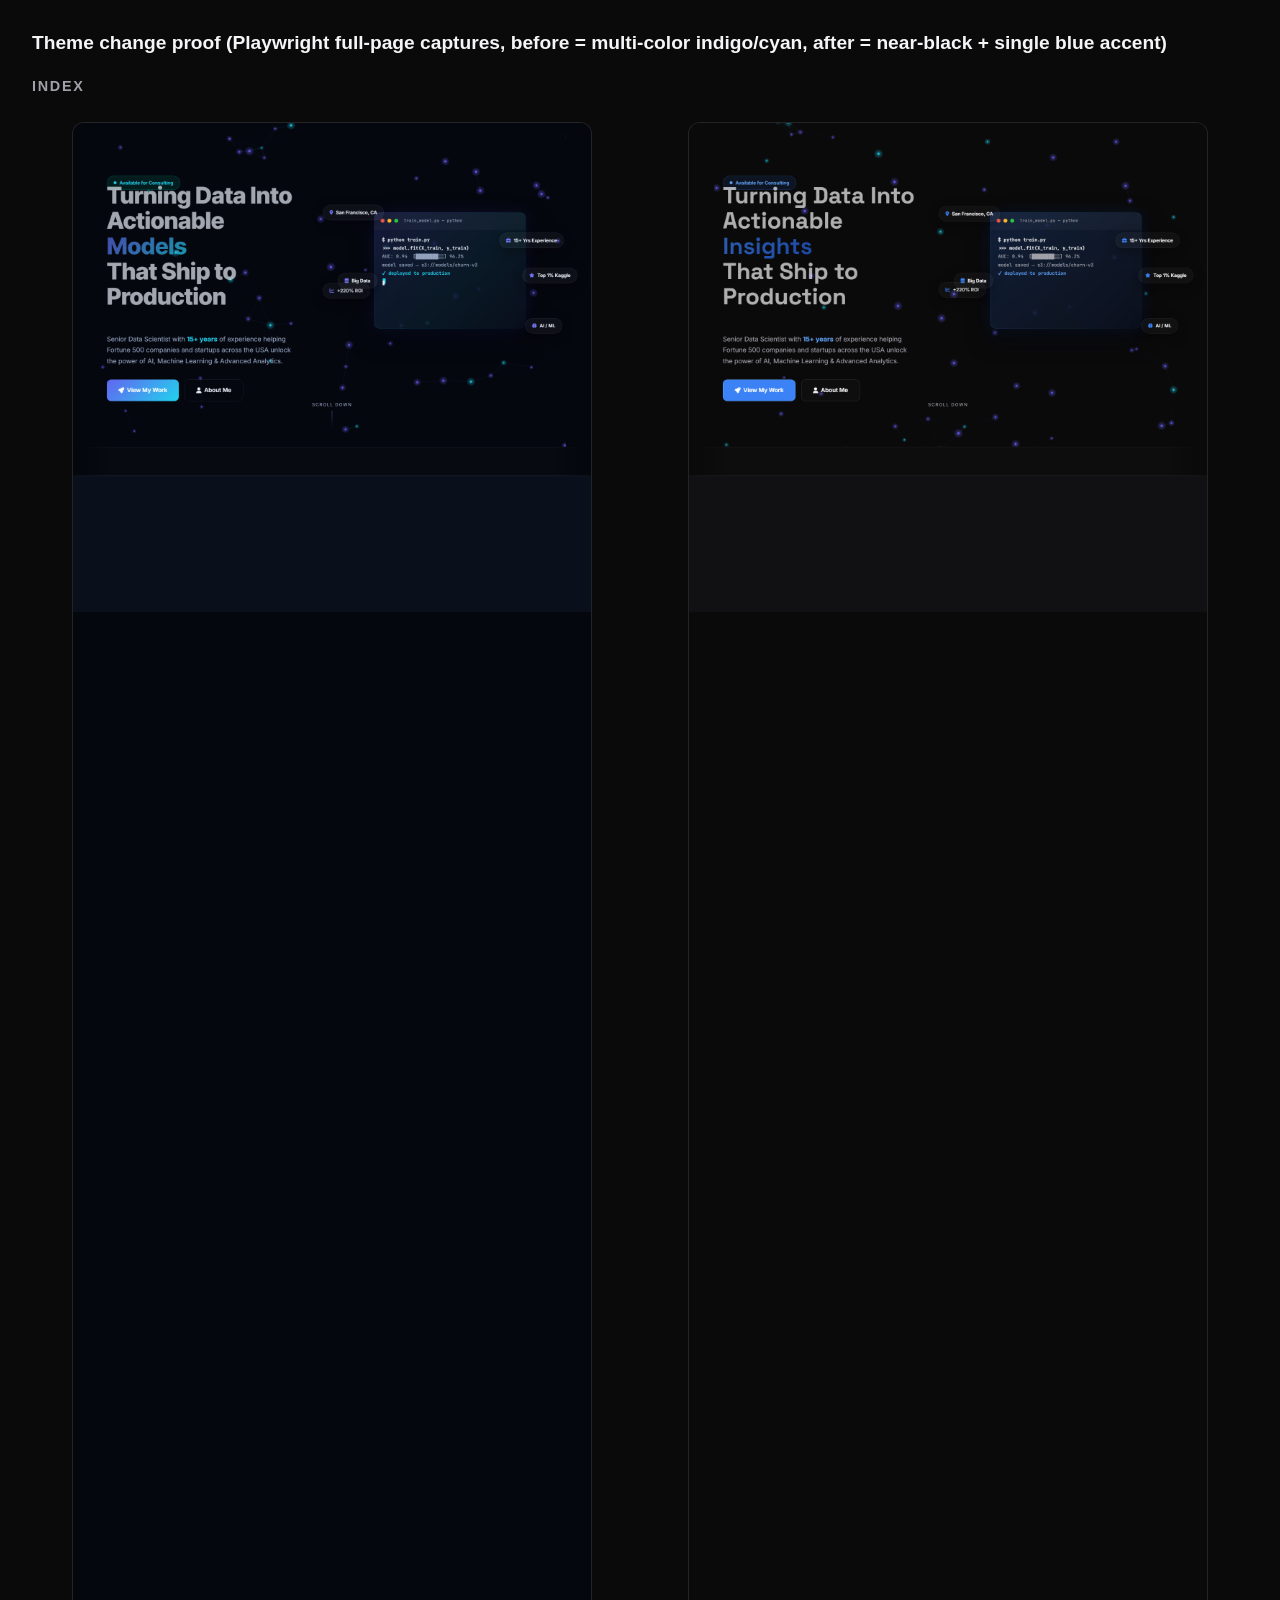
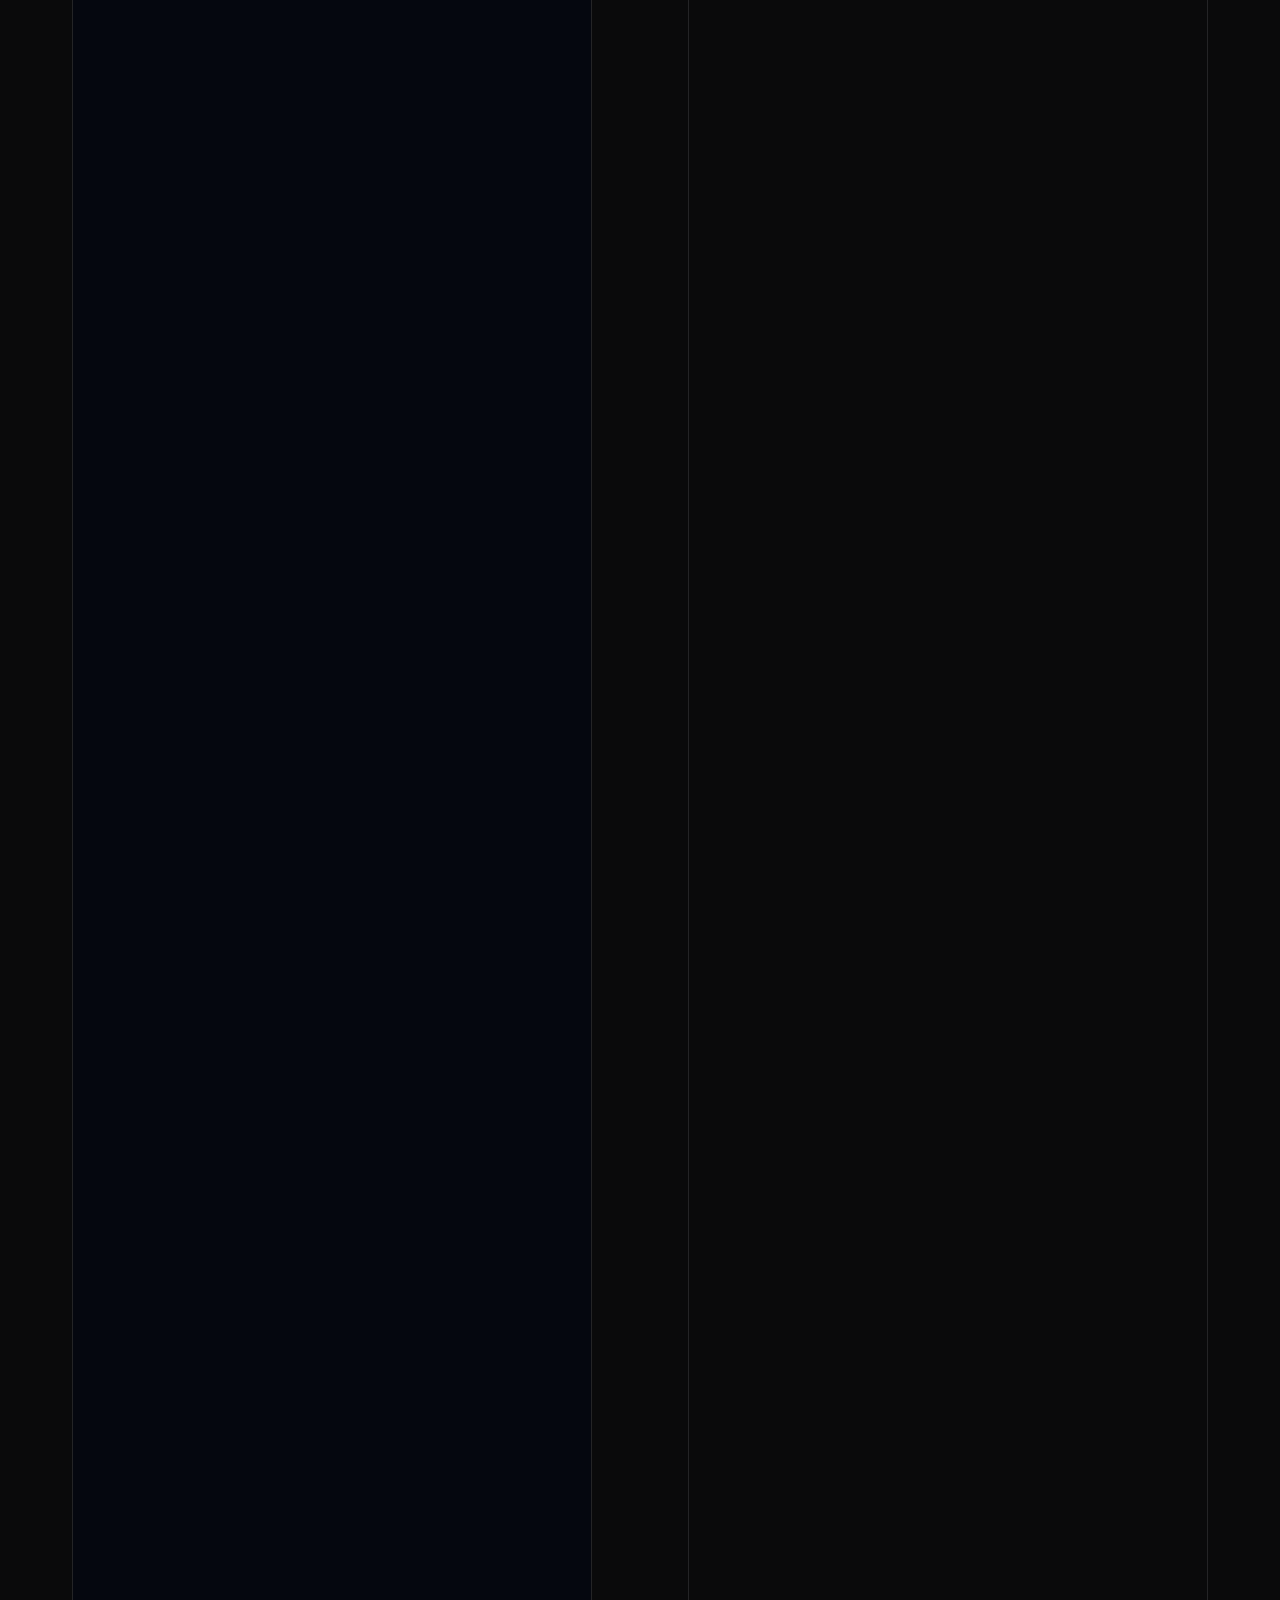
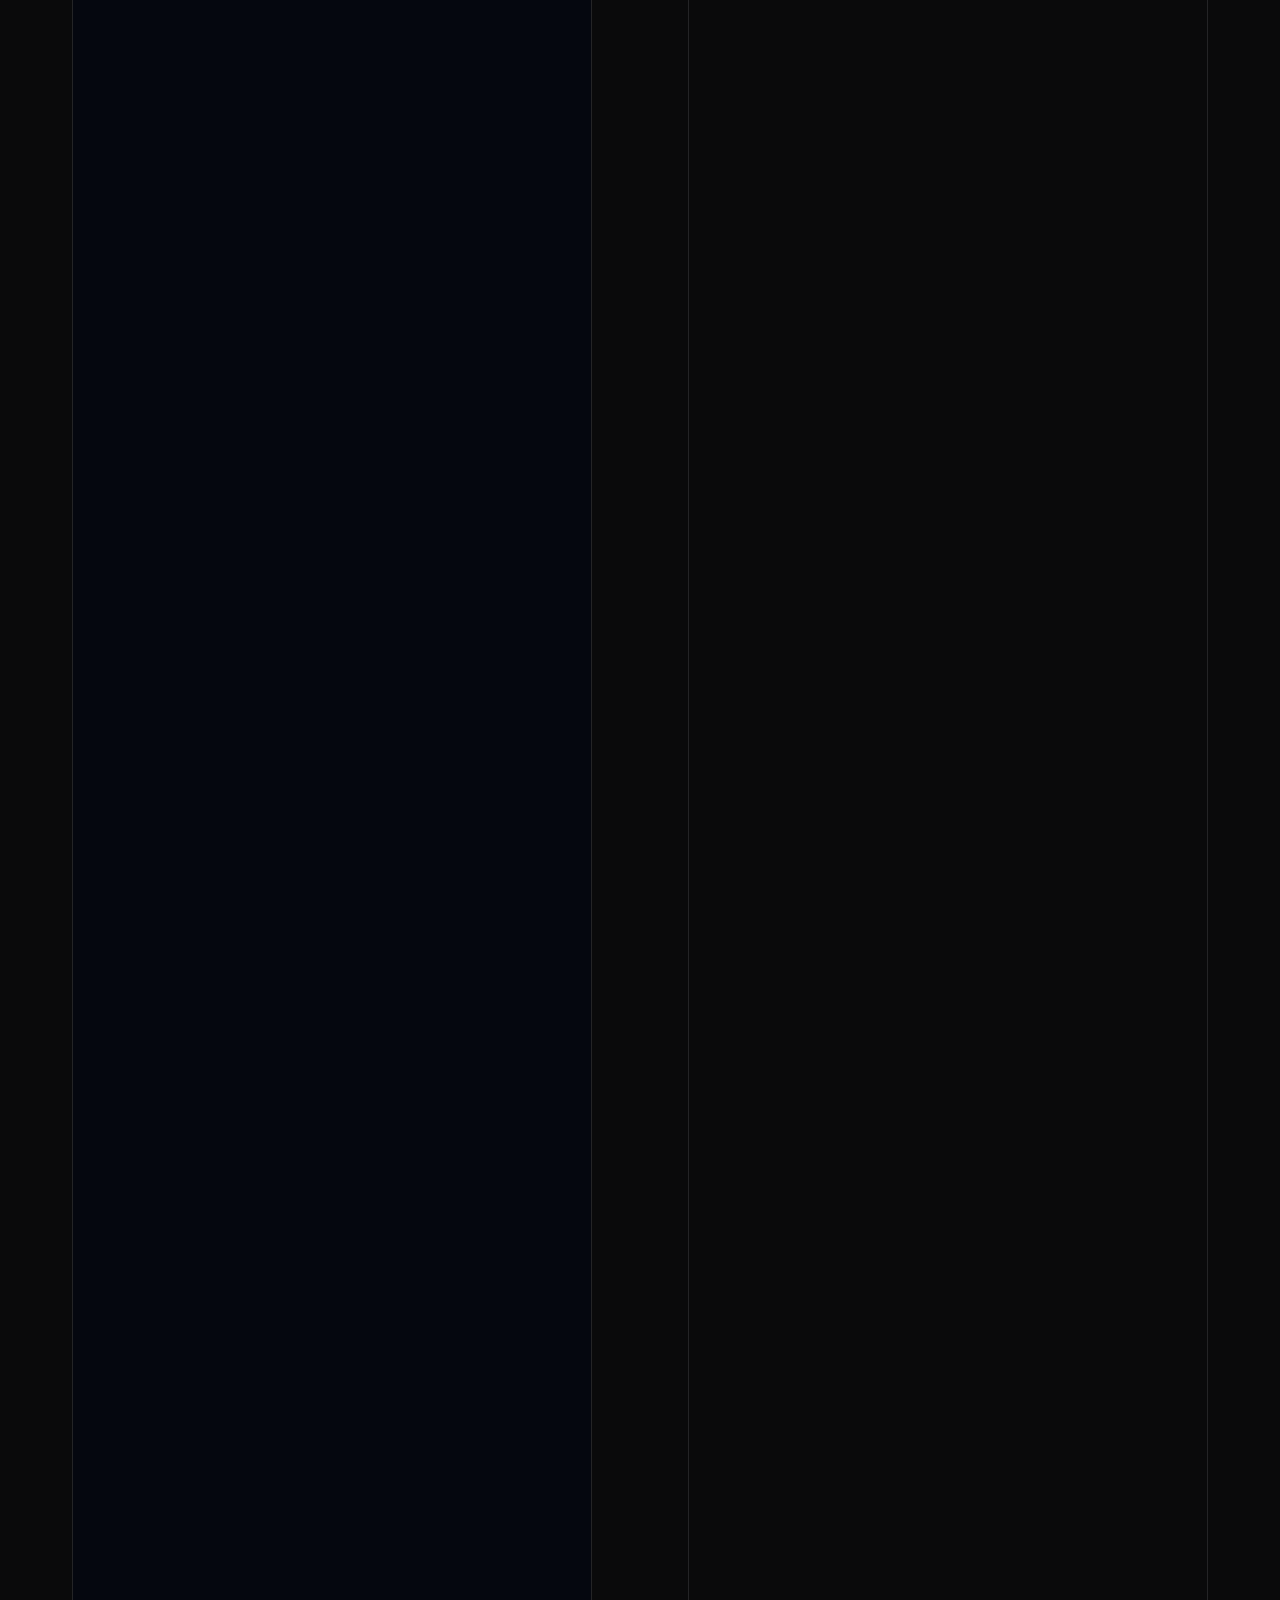
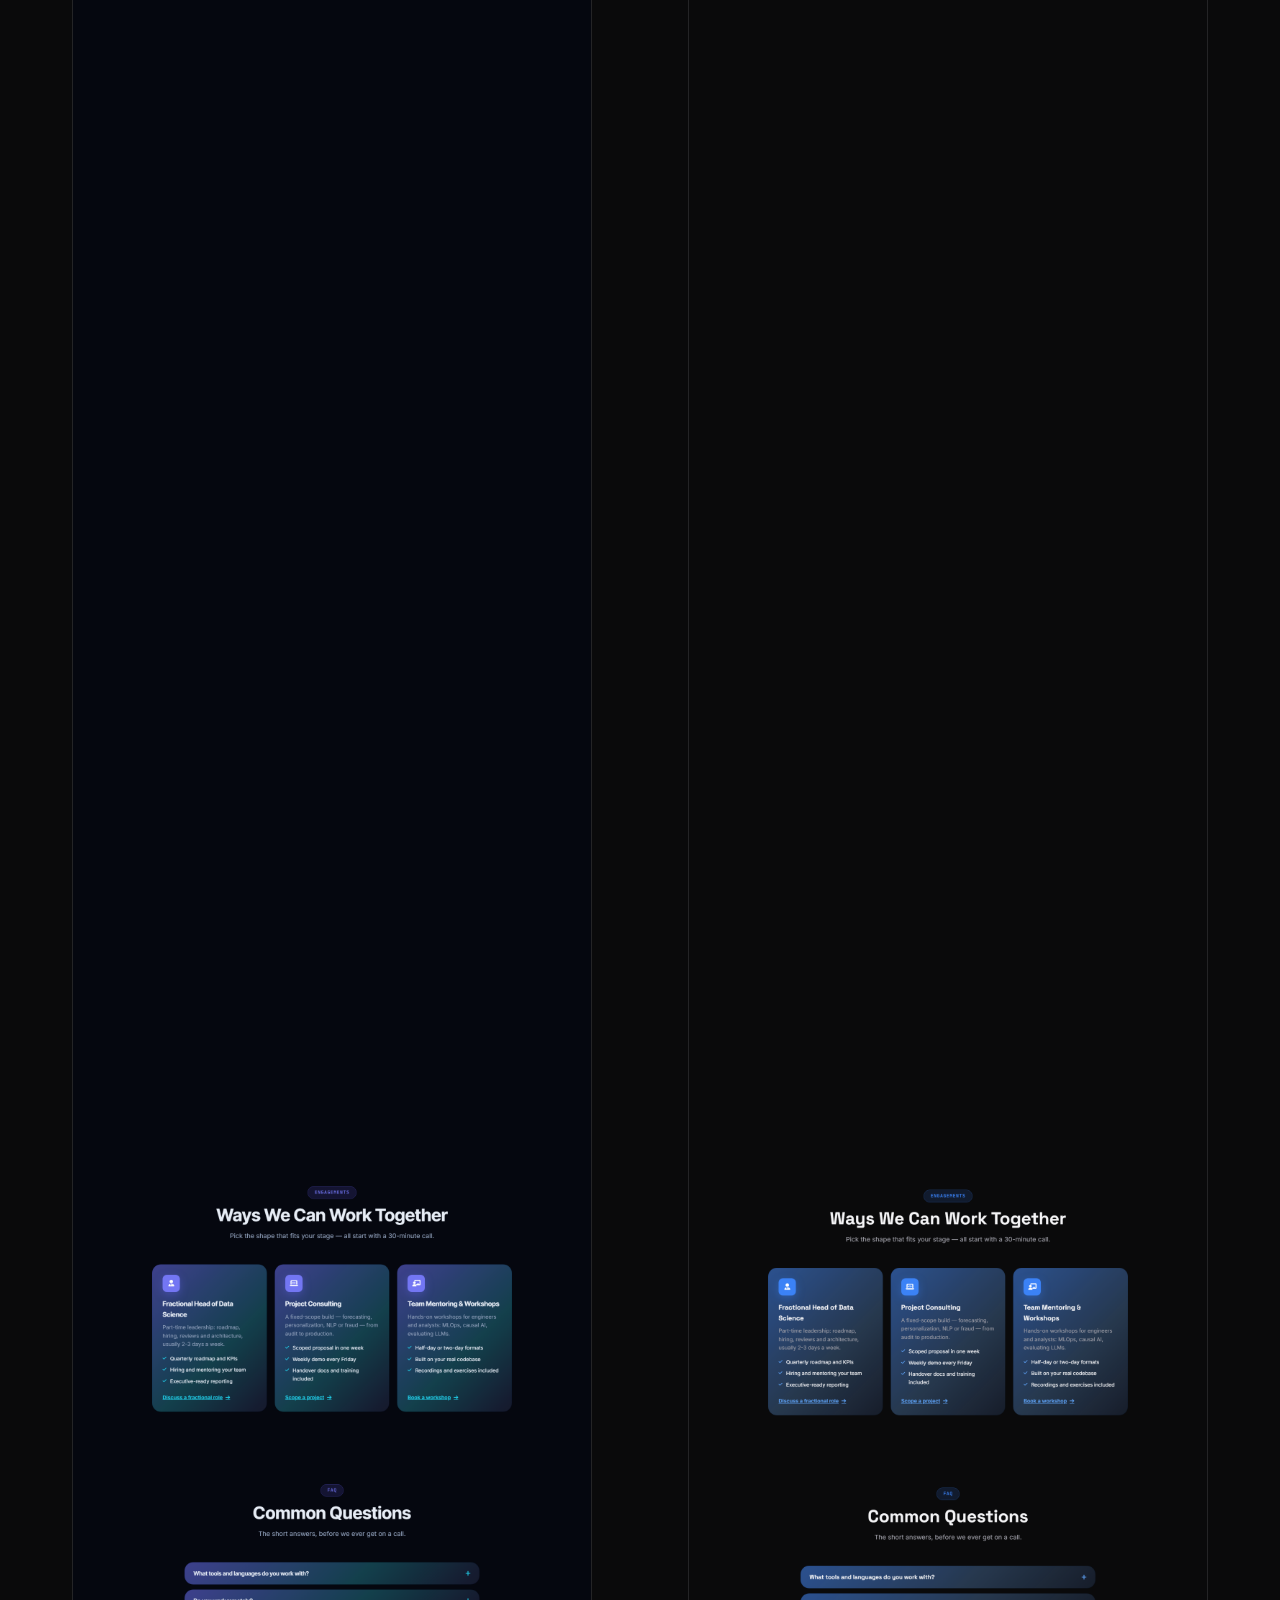
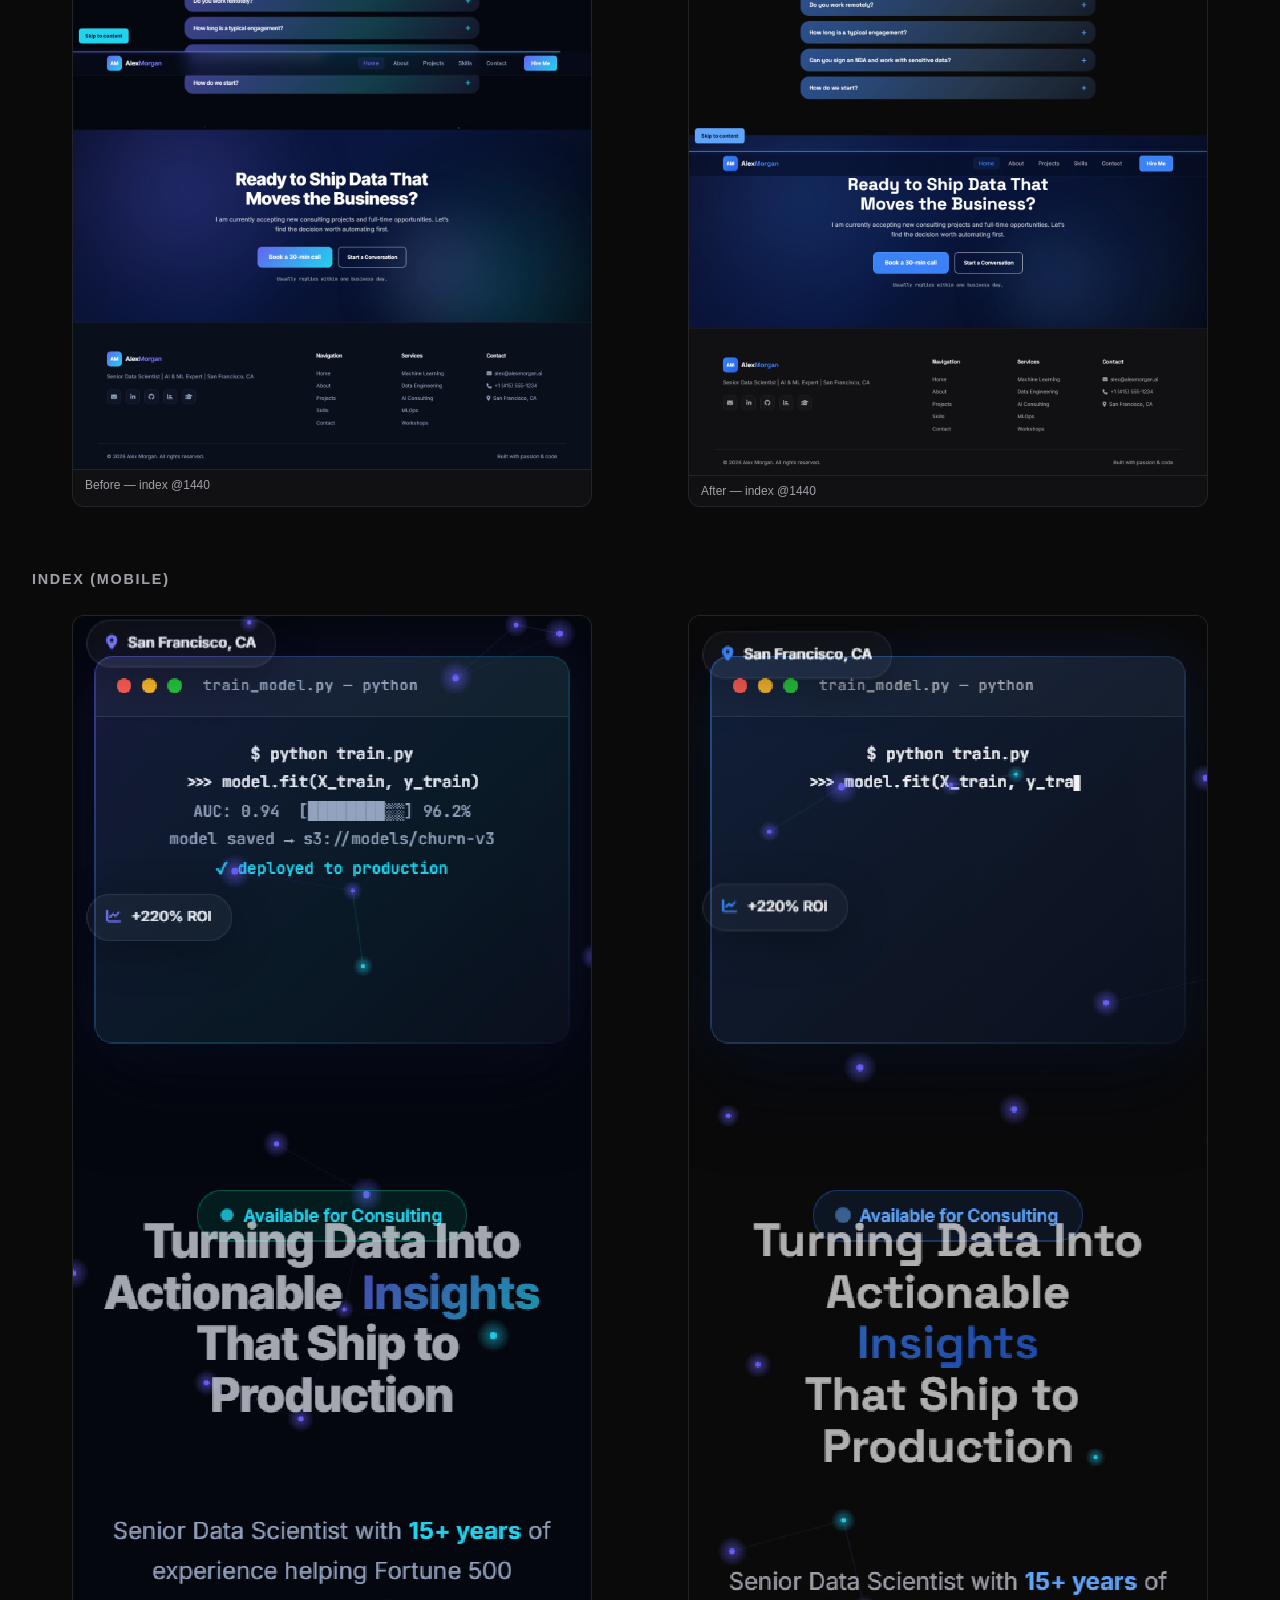
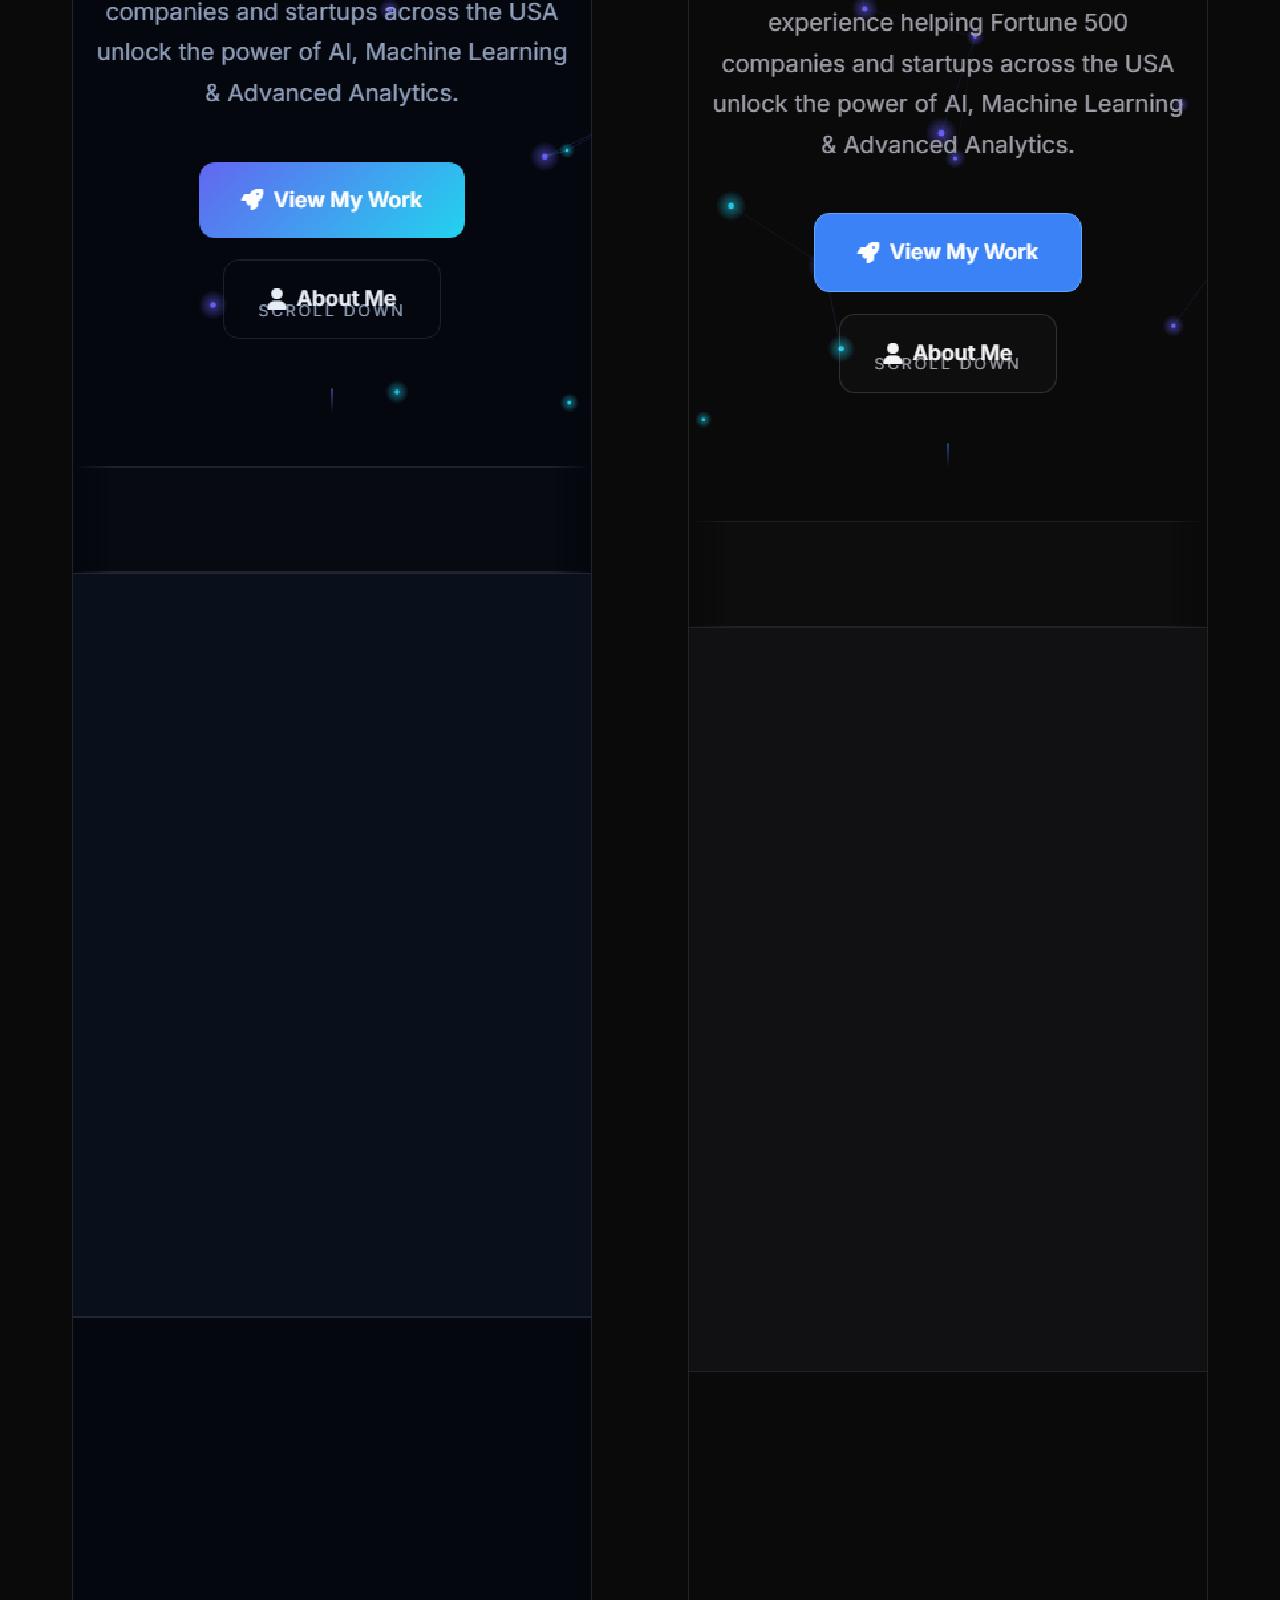
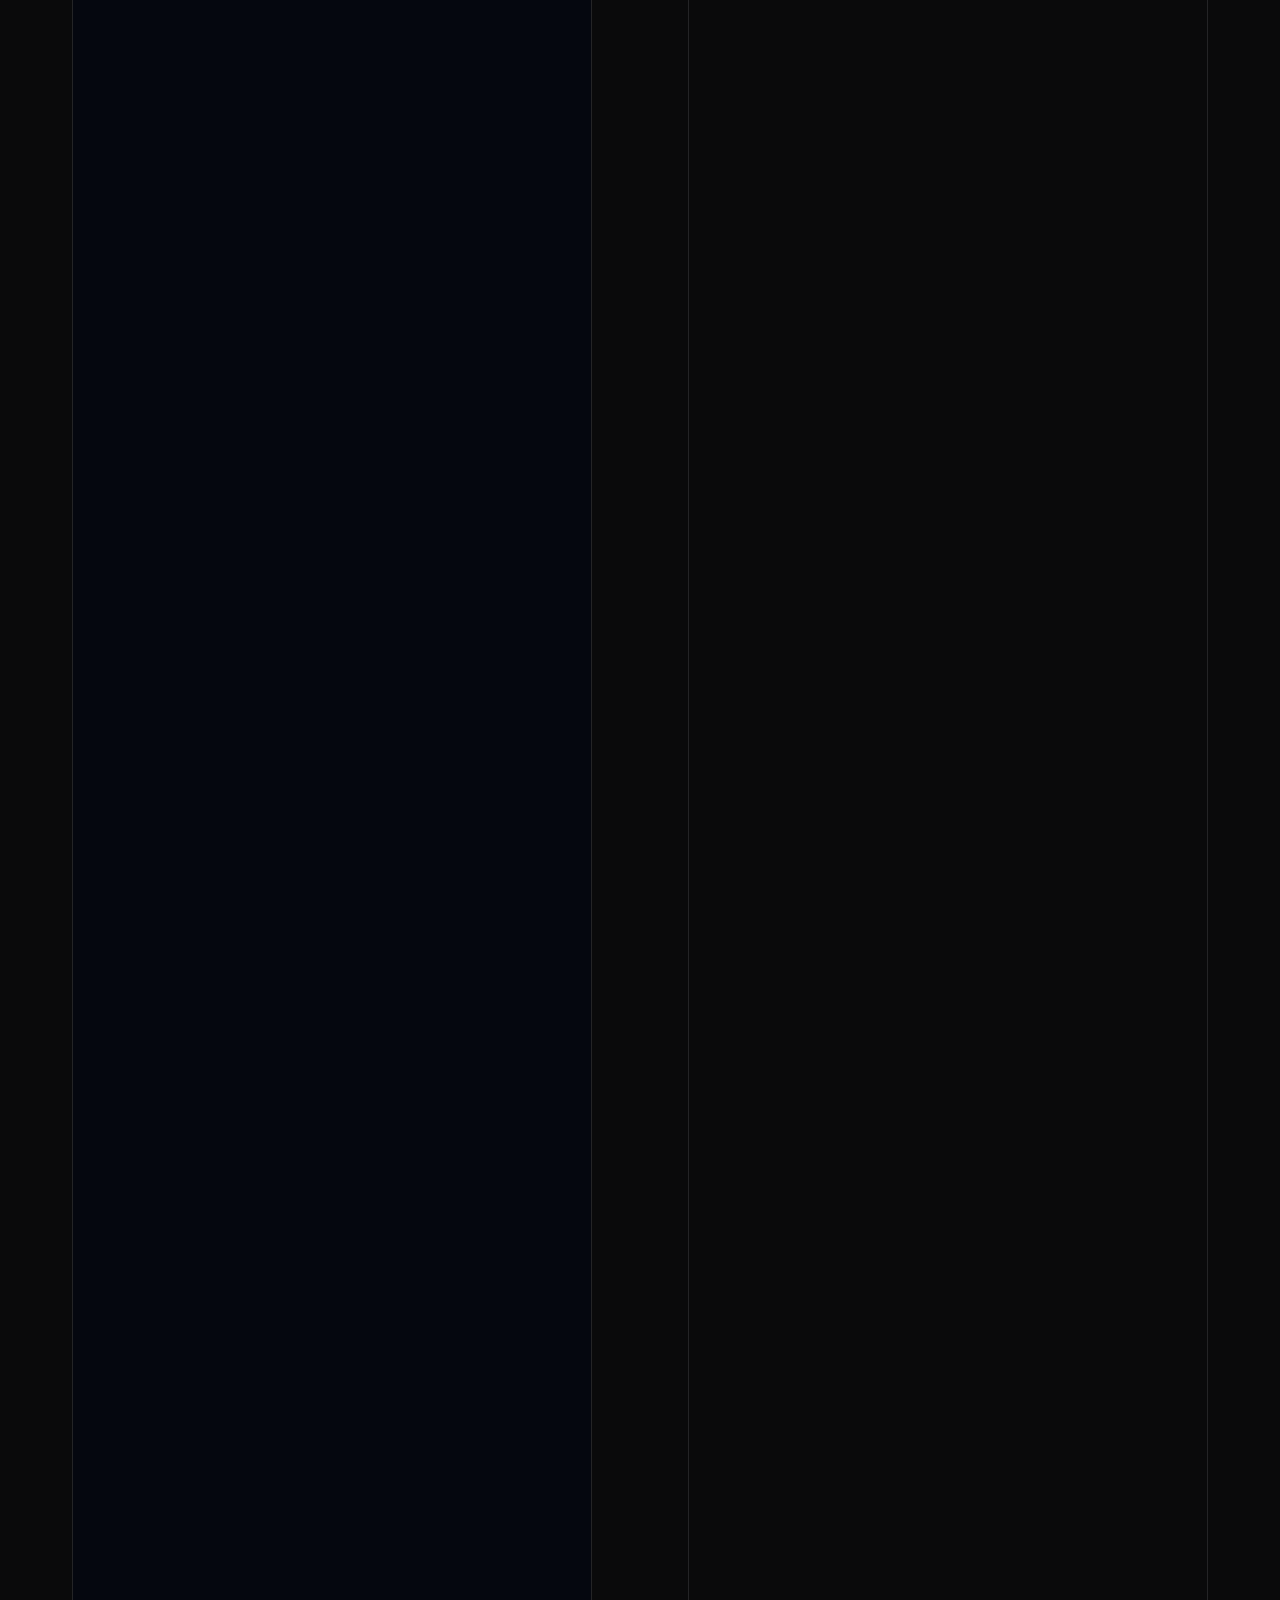
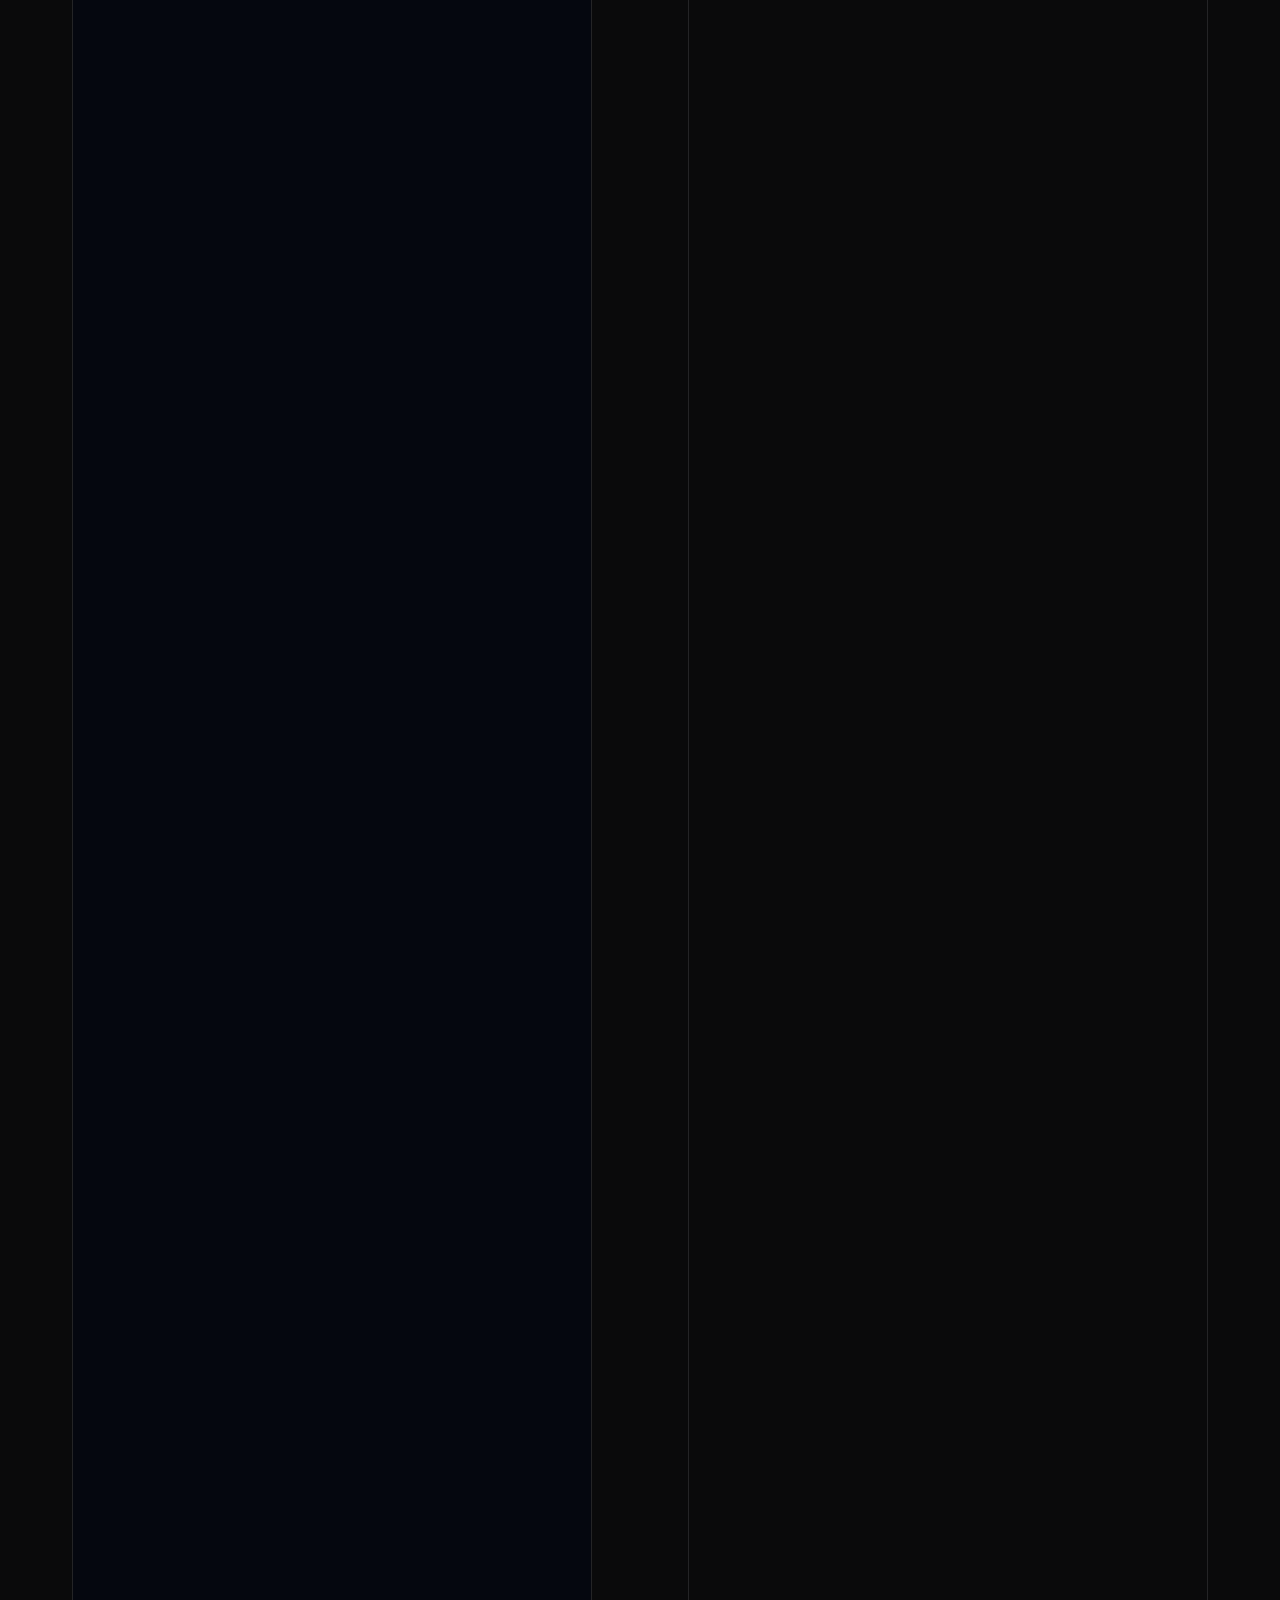
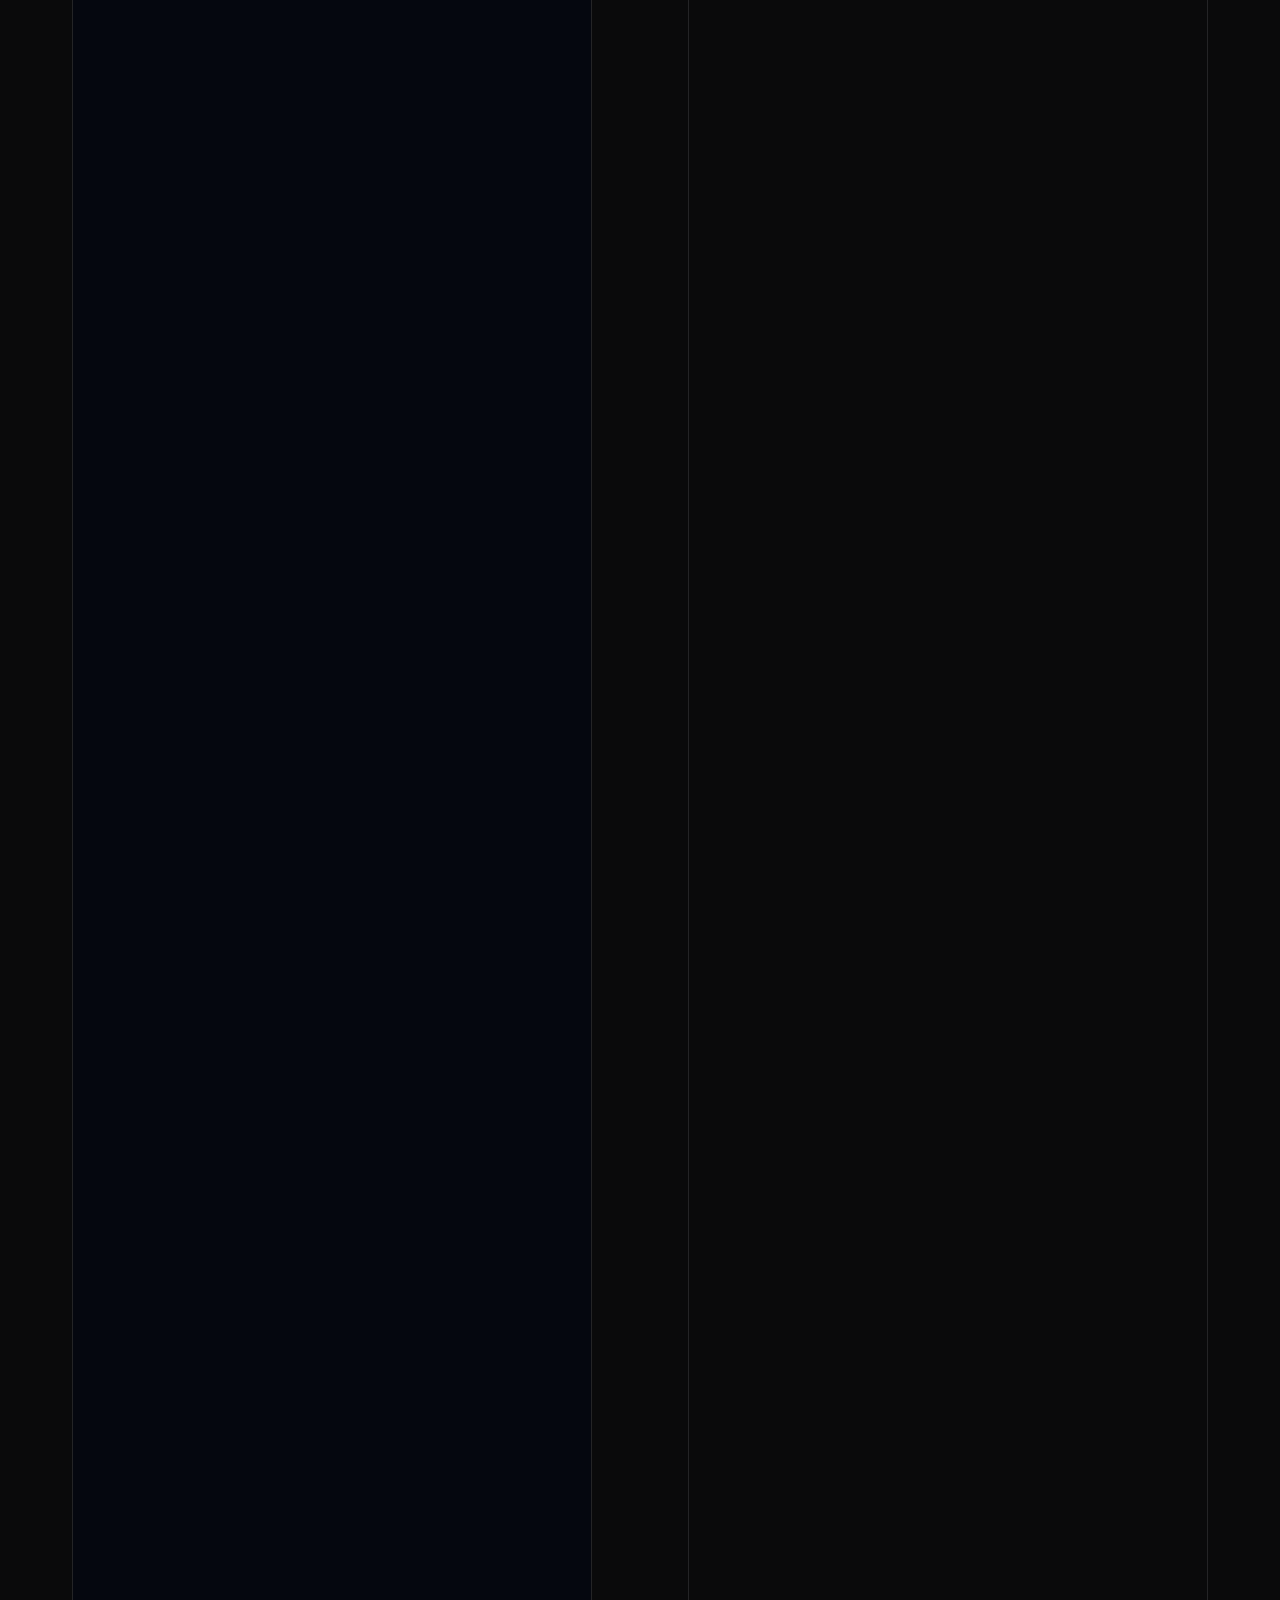
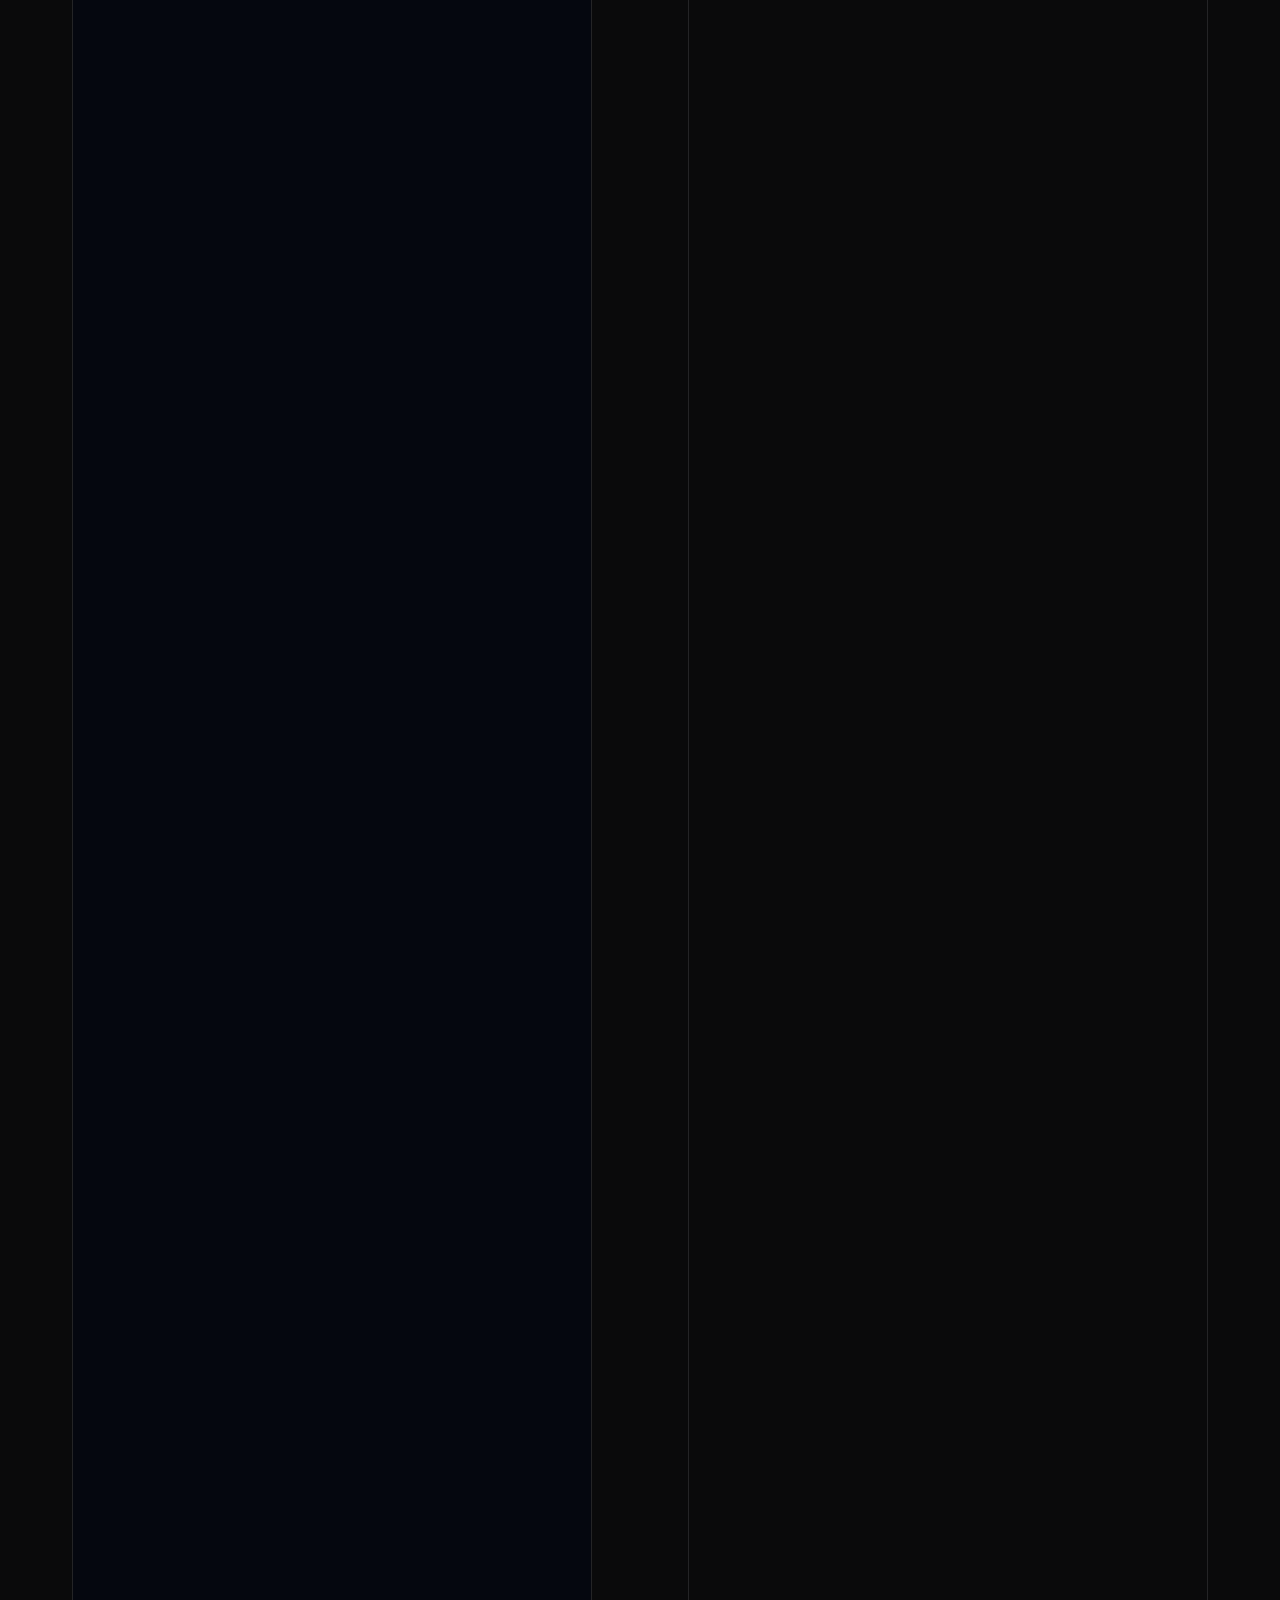
<file: theme-proof/index.html>
<!DOCTYPE html>
<html lang="en">
<head>
  <meta charset="UTF-8" />
  <meta name="viewport" content="width=device-width, initial-scale=1.0" />
  <title>Theme proof — before / after</title>
  <style>
    body { background: #0A0A0B; color: #F5F5F7; font-family: 'Inter', sans-serif; margin: 0; padding: 32px; }
    h1 { font-size: 1.2rem; margin: 0 0 24px; font-weight: 600; }
    .page { max-width: 1480px; margin: 0 auto 48px; }
    .page h2 { font-size: 0.9rem; text-transform: uppercase; letter-spacing: 0.12em; color: #A1A1AA; margin: 0 0 12px; }
    .pair { display: grid; grid-template-columns: 1fr 1fr; gap: 16px; }
    @media (max-width: 900px) { .pair { grid-template-columns: 1fr; } }
    .frame { border: 1px solid rgba(255,255,255,0.08); border-radius: 12px; overflow: hidden; background: #111113; }
    .frame figcaption { font-size: 0.75rem; color: #A1A1AA; padding: 8px 12px; border-top: 1px solid rgba(255,255,255,0.08); }
    img { display: block; width: 100%; height: auto; }
  </style>
</head>
<body>
  <h1>Theme change proof (Playwright full-page captures, before = multi-color indigo/cyan, after = near-black + single blue accent)</h1>

  <div class="page"><h2>Index</h2>
    <div class="pair">
      <figure class="frame"><img src="before/index-1440.png" alt="before index 1440" /><figcaption>Before — index @1440</figcaption></figure>
      <figure class="frame"><img src="after/index-1440.png" alt="after index 1440" /><figcaption>After — index @1440</figcaption></figure>
    </div>
  </div>
  <div class="page"><h2>Index (mobile)</h2>
    <div class="pair">
      <figure class="frame"><img src="before/index-390.png" alt="before index 390" /><figcaption>Before — index @390</figcaption></figure>
      <figure class="frame"><img src="after/index-390.png" alt="after index 390" /><figcaption>After — index @390</figcaption></figure>
    </div>
  </div>

  <div class="page"><h2>About</h2>
    <div class="pair">
      <figure class="frame"><img src="before/about-1440.png" alt="before about 1440" /><figcaption>Before — about @1440</figcaption></figure>
      <figure class="frame"><img src="after/about-1440.png" alt="after about 1440" /><figcaption>After — about @1440</figcaption></figure>
    </div>
  </div>
  <div class="page"><h2>Projects</h2>
    <div class="pair">
      <figure class="frame"><img src="before/projects-1440.png" alt="before projects 1440" /><figcaption>Before — projects @1440</figcaption></figure>
      <figure class="frame"><img src="after/projects-1440.png" alt="after projects 1440" /><figcaption>After — projects @1440</figcaption></figure>
    </div>
  </div>
  <div class="page"><h2>Skills</h2>
    <div class="pair">
      <figure class="frame"><img src="before/skills-1440.png" alt="before skills 1440" /><figcaption>Before — skills @1440</figcaption></figure>
      <figure class="frame"><img src="after/skills-1440.png" alt="after skills 1440" /><figcaption>After — skills @1440</figcaption></figure>
    </div>
  </div>
  <div class="page"><h2>Contact</h2>
    <div class="pair">
      <figure class="frame"><img src="before/contact-1440.png" alt="before contact 1440" /><figcaption>Before — contact @1440</figcaption></figure>
      <figure class="frame"><img src="after/contact-1440.png" alt="after contact 1440" /><figcaption>After — contact @1440</figcaption></figure>
    </div>
  </div>
</body>
</html>
</file>
